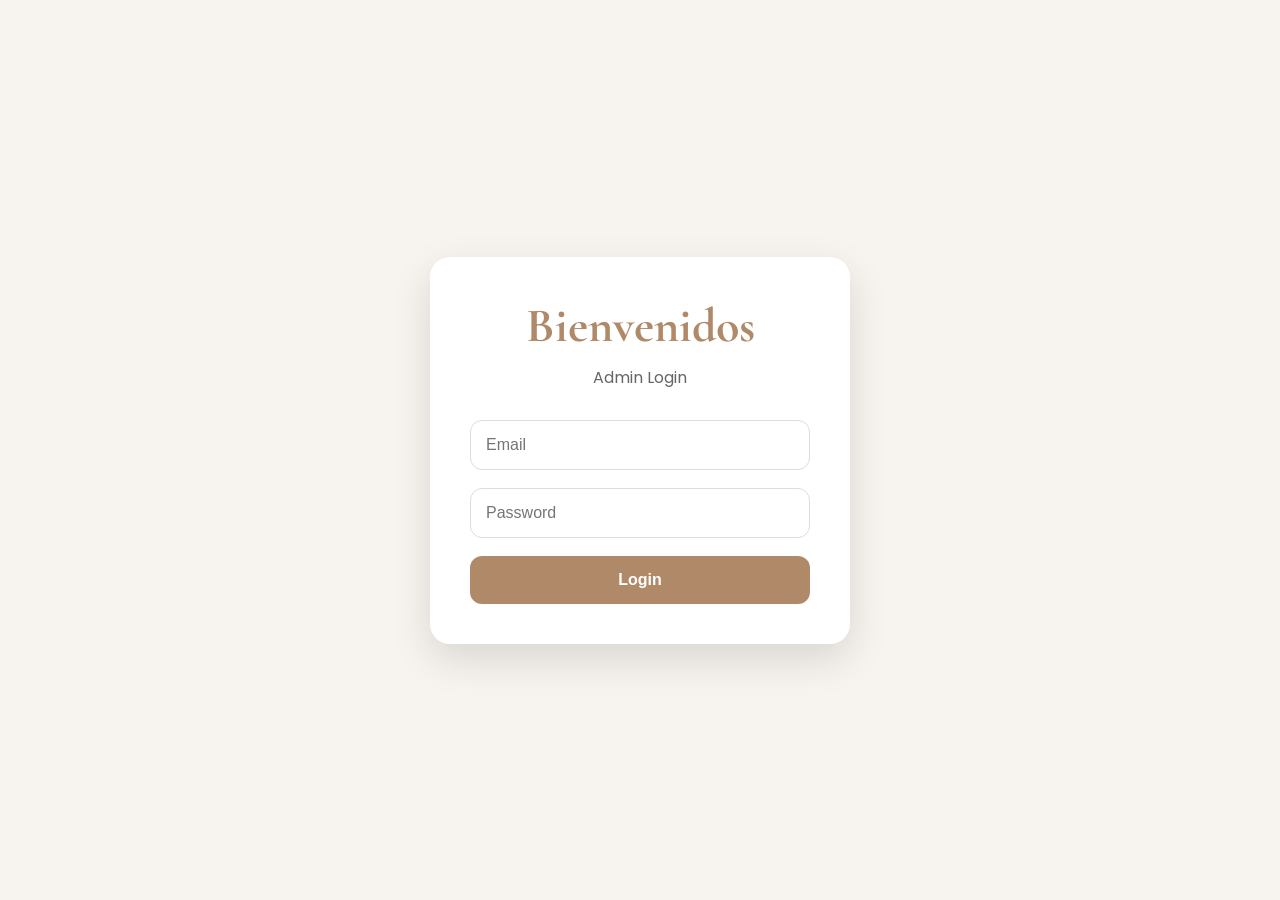
<file: admin.html>
<!DOCTYPE html>
<html lang="en">

<head>

<meta charset="UTF-8">

<meta name="viewport"
content="width=device-width, initial-scale=1.0">

<title>Bienvenidos Admin</title>

<link rel="stylesheet" href="admin.css">

<link href="https://fonts.googleapis.com/css2?family=Cormorant+Garamond:wght@400;600&family=Poppins:wght@300;400;500;600&display=swap" rel="stylesheet">

</head>

<body>

<div class="login-container" id="loginScreen">

    <div class="login-card">

        <h1>

            Bienvenidos

        </h1>

        <p>

            Admin Login

        </p>

        <input
            type="email"
            id="email"
            placeholder="Email">

        <input
            type="password"
            id="password"
            placeholder="Password">

        <button id="loginButton">

            Login

        </button>

    </div>

</div>

<div
class="dashboard hidden"
id="dashboard">

<header>

<h1>

Bienvenidos Admin

</h1>

</header>

<section class="stats">

<div class="stat-card">

<h2 id="familyCount">

0

</h2>

<p>

Families

</p>

</div>

<div class="stat-card">

<h2 id="guestCount">

0

</h2>

<p>

Guests

</p>

</div>

<div class="stat-card">

<h2 id="confirmedCount">

0

</h2>

<p>

Confirmed

</p>

</div>

<div class="stat-card">

<h2 id="pendingCount">

0

</h2>

<p>

Pending

</p>

</div>

</section>

<section class="actions">

<button id="addFamilyButton">

＋ Add Family

</button>

<button id="familyManagerButton">

Family Manager

</button>

<button id="responsesButton">

RSVP Responses

</button>

<button id="editWebsiteButton">

<button id="venueButton">

Venue

</button>

Website Settings

</button>

</section>

<section
id="contentArea">

<h2>

Welcome

</h2>

<p>

Choose an option above to begin.

</p>

</section>

</div>

<script
type="module"
src="admin.js">

</script>

</body>

</html>
</file>
<file: admin.css>
*{
    margin:0;
    padding:0;
    box-sizing:border-box;
}

body{
    font-family:'Poppins',sans-serif;
    background:#f7f4ef;
    color:#333;
}

.hidden{
    display:none;
}

.login-container{
    min-height:100vh;
    display:flex;
    justify-content:center;
    align-items:center;
    padding:20px;
}

.login-card{
    width:100%;
    max-width:420px;
    background:white;
    padding:40px;
    border-radius:20px;
    box-shadow:0 15px 40px rgba(0,0,0,.12);
    text-align:center;
}

.login-card h1{
    font-family:'Cormorant Garamond',serif;
    font-size:48px;
    margin-bottom:10px;
    color:#b08968;
}

.login-card p{
    margin-bottom:30px;
    color:#666;
}

input{
    width:100%;
    padding:15px;
    border:1px solid #ddd;
    border-radius:12px;
    font-size:16px;
    margin-bottom:18px;
}

button{
    width:100%;
    padding:15px;
    border:none;
    border-radius:12px;
    background:#b08968;
    color:white;
    font-size:16px;
    font-weight:600;
    cursor:pointer;
}

.dashboard{
    padding:30px;
}

header h1{
    font-family:'Cormorant Garamond',serif;
    font-size:42px;
    color:#b08968;
    margin-bottom:30px;
}

.stats{
    display:grid;
    grid-template-columns:repeat(auto-fit,minmax(180px,1fr));
    gap:20px;
    margin-bottom:30px;
}

.stat-card{
    background:white;
    border-radius:18px;
    padding:25px;
    text-align:center;
    box-shadow:0 10px 25px rgba(0,0,0,.08);
}

.stat-card h2{
    font-size:40px;
    color:#b08968;
}

.stat-card p{
    margin-top:10px;
    color:#666;
}

.actions{
    display:flex;
    gap:15px;
    flex-wrap:wrap;
    margin-bottom:30px;
}

.actions button{
    width:auto;
    padding:15px 24px;
}

#contentArea{
    background:white;
    border-radius:18px;
    padding:30px;
    box-shadow:0 10px 25px rgba(0,0,0,.08);
}
</file>
